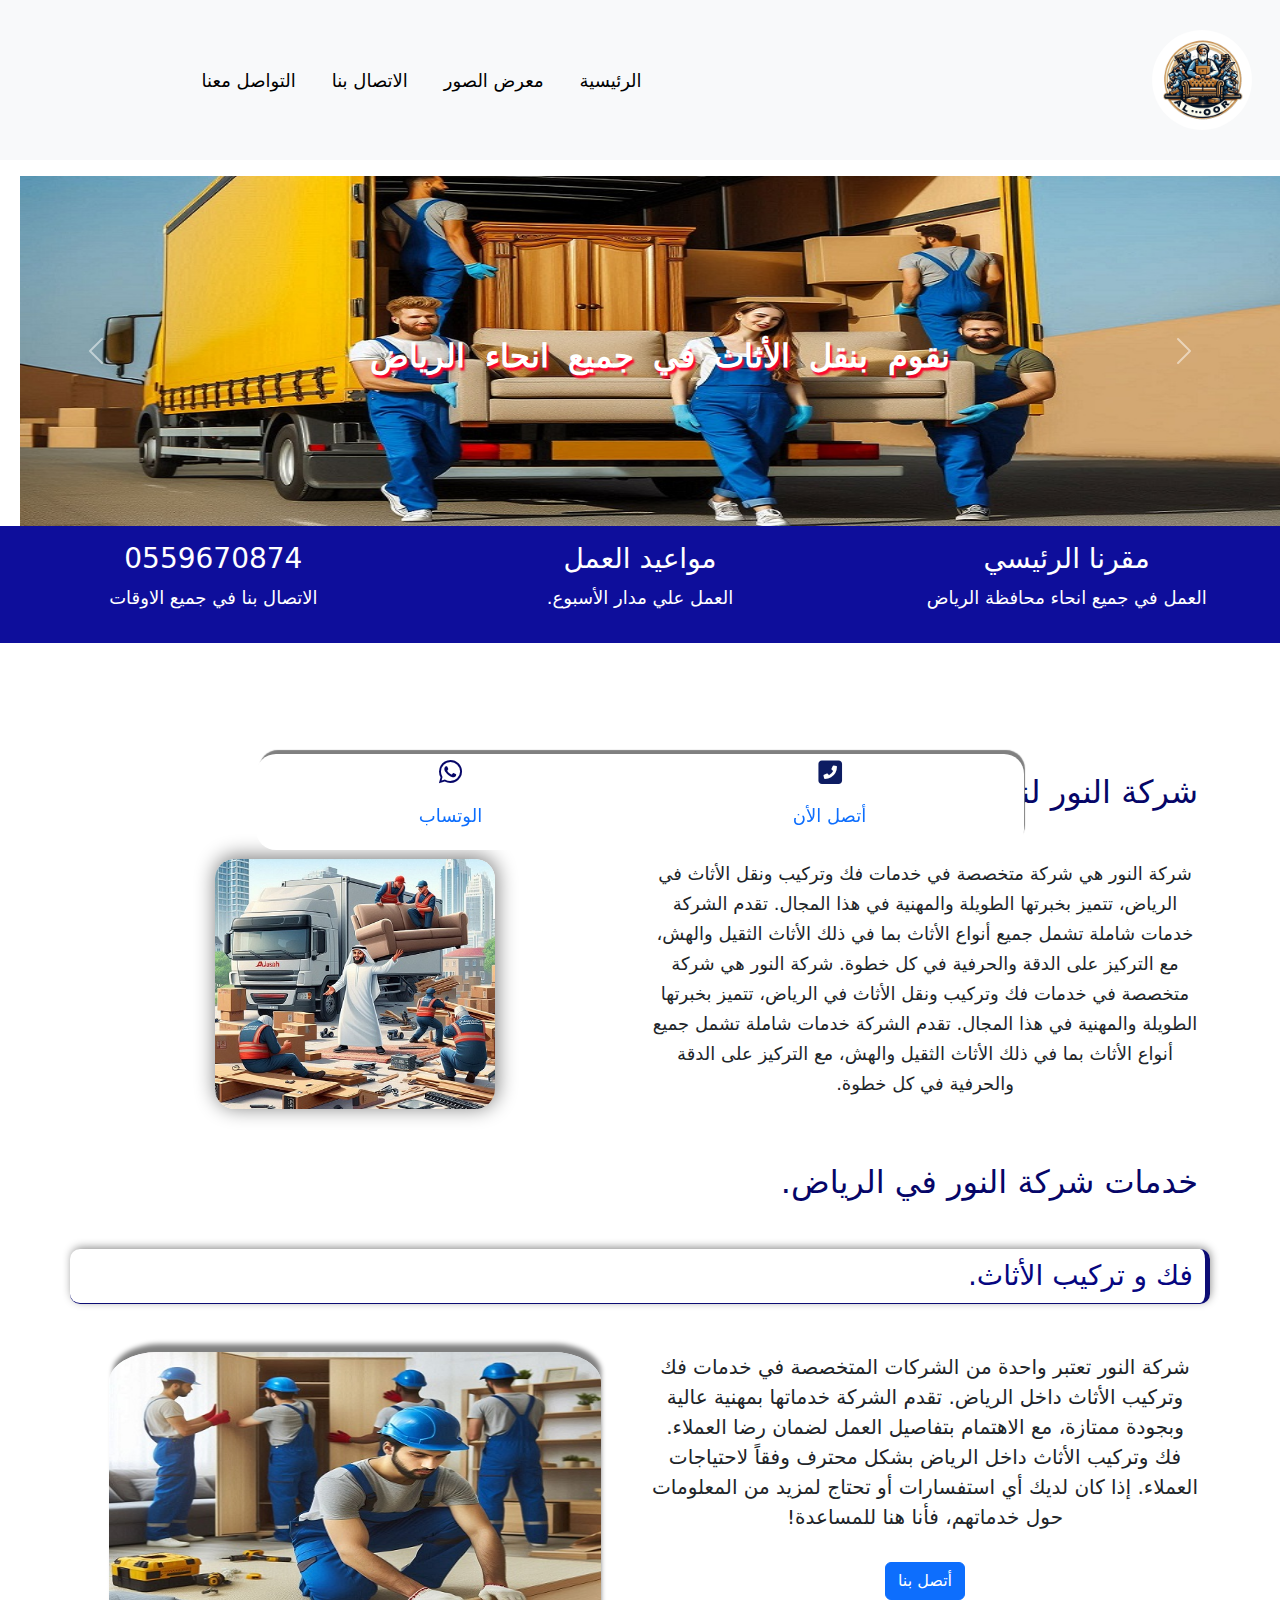
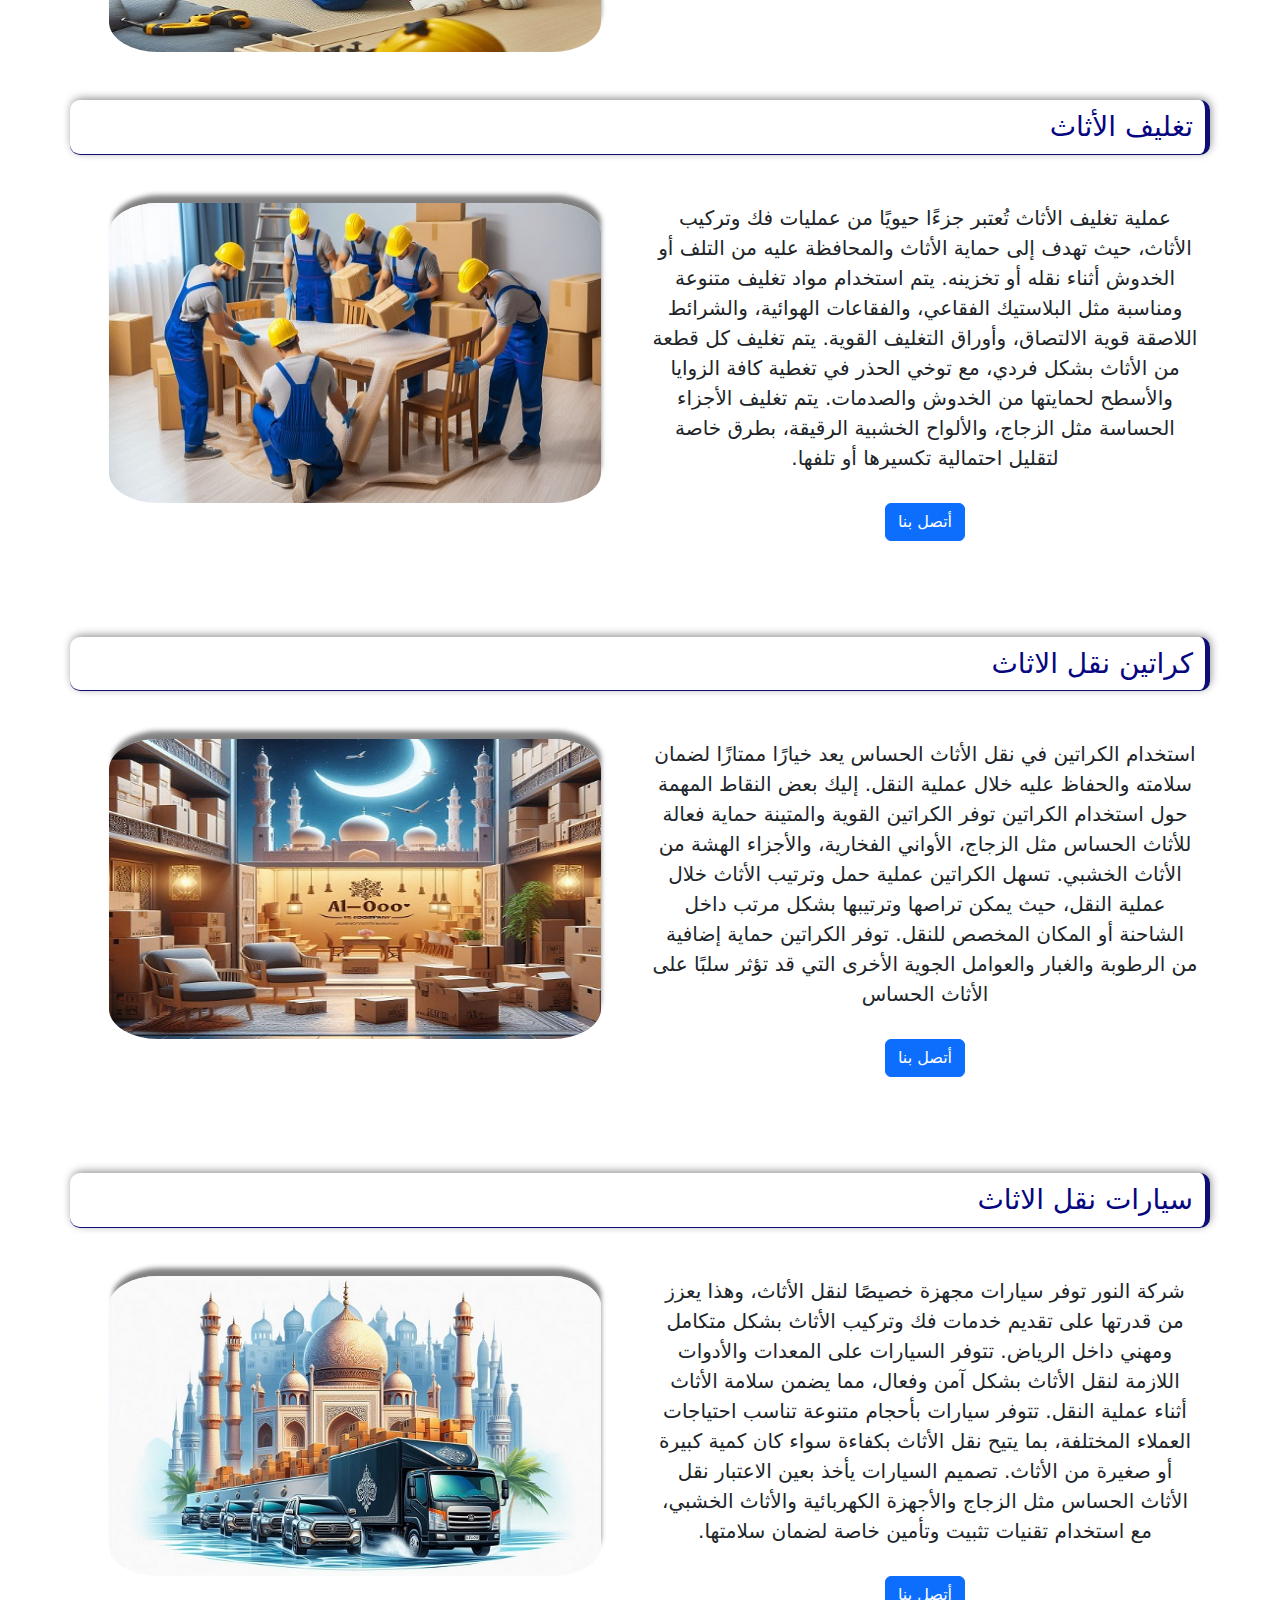
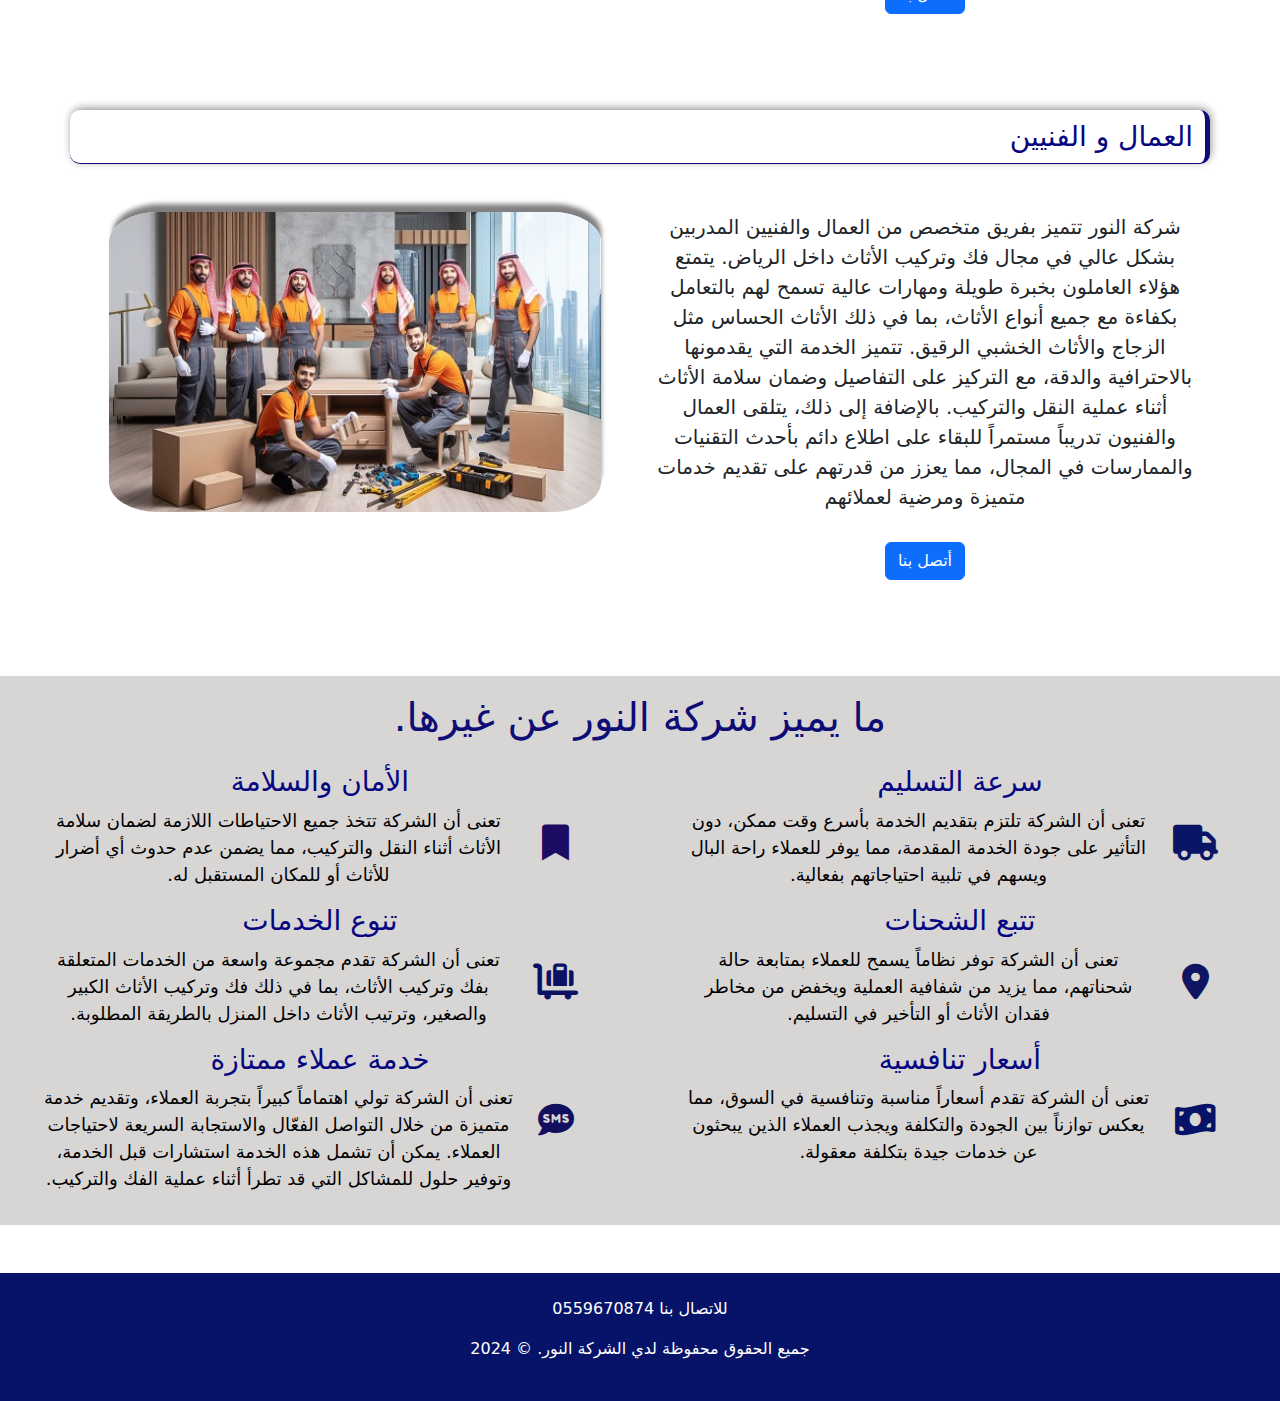
<file: index.html>
<!DOCTYPE html>
<html lang="en">

<head>
    <meta charset="UTF-8">
    <meta name="viewport" content="width=device-width, initial-scale=1.0">
    <meta name="keywords" content="شركة نقل أثاث , فك و تركيب الأثاث ,نقل أثاث, فك و تركيب عفش, تغليف أثاث">
    <meta name="description"
        content="شركة النور في الرياض تقدم خدمات ممتازة في فك وتركيب ونقل الأثاث، بأسعار تنافسية ومعايير عالية من الأمان والسلامة. نحن متخصصون في توفير خدمة عملاء متميزة وسرعة التسليم، مع تنوع الخدمات التي تشمل جميع أنواع الأثاث بمختلف أحجامه. اتصل بنا اليوم لتجربة خدمة محترفة وموثوقة في تلبية احتياجات نقل وتركيب أثاث منزلك أو مكتبك.">
    <title>elnoor</title>
    <link rel="shortcut icon" href="image/logo.png" type="image/x-icon">
    <link rel="stylesheet" href="css/style.css">
    <link rel="stylesheet" href="https://cdnjs.cloudflare.com/ajax/libs/font-awesome/6.0.0-beta3/css/all.min.css"
        integrity="sha512-..." crossorigin="anonymous" />
    <link href="https://cdn.jsdelivr.net/npm/bootstrap@5.3.3/dist/css/bootstrap.min.css" rel="stylesheet"
        integrity="sha384-QWTKZyjpPEjISv5WaRU9OFeRpok6YctnYmDr5pNlyT2bRjXh0JMhjY6hW+ALEwIH" crossorigin="anonymous">
    <script src="https://cdn.jsdelivr.net/npm/bootstrap@5.3.3/dist/js/bootstrap.bundle.min.js"
        integrity="sha384-YvpcrYf0tY3lHB60NNkmXc5s9fDVZLESaAA55NDzOxhy9GkcIdslK1eN7N6jIeHz"
        crossorigin="anonymous"></script>
</head>

<body>
    <!-- navbar  -->
    <nav class="navbar navbar-expand-lg navbar-light bg-light">
        <div class="container-fluid">
            <a class="navbar-brand" href="#">
                <img src="image/logo.png" width="100" height="100" alt="">
            </a>
            <button class="navbar-toggler" type="button" data-bs-toggle="collapse" data-bs-target="#navbarNavAltMarkup"
                aria-controls="navbarNavAltMarkup" aria-expanded="false" aria-label="Toggle navigation">
                <span class="navbar-toggler-icon"></span>
            </button>
            <div class="collapse navbar-collapse" id="navbarNavAltMarkup">
                <div class="navbar-nav">
                    <a class="nav-link active" aria-current="page" href="index.html">
                        الرئيسية
                    </a>
                    <a class="nav-link active" href="test.html">
                        معرض الصور
                    </a>

                    <a class="nav-link active" href="tel:++966 55 967 0874">
                        الاتصال بنا
                    </a>
                    <a class="nav-link active" href="https://wa.me/message/DI3I2WTFJTKYP1">
                        التواصل معنا
                    </a>
                </div>
            </div>
        </div>
    </nav>

    <!-- coursers -->
    <div id="carouselExampleInterval " class="carousel slide mt-3  " data-bs-ride="carousel">
        <div class="carousel-inner ">
            <div class="carousel-item active" data-bs-interval="5000">
                <img src="image/img1.jpeg" class="d-block w-100" alt="...">
                <div class="carousel-caption  d-md-block">

                    <h3 class="cap">
                        نقوم بنقل الأثاث في جميع انحاء الرياض
                    </h3>
                </div>
            </div>
            <div class="carousel-item" data-bs-interval="2000">
                <img src="image/img2.jpeg" class="d-block w-100" alt="...">
                <div class="carousel-caption  d-md-block">

                    <h3 class="cap">
                        نستخدم افضل الخامات للتغليف للحفاظ علي سلامة الأثاث
                    </h3>
                </div>
            </div>
            <div class="carousel-item">
                <img src="image/img3.jpeg" class="d-block w-100" alt="...">
                <div class="carousel-caption  d-md-block">

                    <h3 class="cap">
                        أفضل الفنيين و العمال في فك
                    </h3>
                </div>
            </div>
        </div>
        <button class="carousel-control-prev" type="button" data-bs-target="#carouselExampleInterval"
            data-bs-slide="prev">
            <span class="carousel-control-prev-icon" aria-hidden="true"></span>
            <span class="visually-hidden">Previous</span>
        </button>
        <button class="carousel-control-next" type="button" data-bs-target="#carouselExampleInterval"
            data-bs-slide="next">
            <span class="carousel-control-next-icon" aria-hidden="true"></span>
            <span class="visually-hidden">Next</span>
        </button>
    </div>
    <div class="container-fluid">
        <div class="about row text-center py-3 mb-5">
            <div class="col-md-4 ">
                <div>
                    <h3>
                        مقرنا الرئيسي
                    </h3>
                    <p>
                        العمل في جميع انحاء محافظة الرياض
                    </p>
                </div>
            </div>
            <div class="col-md-4 ">
                <div>
                    <h3>
                        مواعيد العمل
                    </h3>
                    <p>
                        العمل علي مدار الأسبوع.
                    </p>
                </div>
            </div>
            <div class="col-md-4 ">
                <div>
                    <h3>
                        <a href="tel:+966559670874">0559670874</a>
                    </h3>
                    <p>
                        الاتصال بنا في جميع الاوقات
                    </p>
                </div>
            </div>
        </div>
    </div>

    <!-- about -->
    <div class="container my-5">
        <h2 class="mb-5" style="color: #060668;">
            شركة النور لنقل الاثاث في الرياض.
        </h2>
        <div class="row">
            <div class="col-md-6 text-center">
                <div>
                    <p class="aboutus">
                        شركة النور هي شركة متخصصة في خدمات فك وتركيب ونقل الأثاث في الرياض، تتميز بخبرتها الطويلة
                        والمهنية
                        في هذا المجال. تقدم الشركة خدمات شاملة تشمل جميع أنواع الأثاث بما في ذلك الأثاث الثقيل والهش، مع
                        التركيز على الدقة والحرفية في كل خطوة.
                        شركة النور هي شركة متخصصة في خدمات فك وتركيب ونقل الأثاث في الرياض، تتميز بخبرتها الطويلة
                        والمهنية
                        في هذا المجال. تقدم الشركة خدمات شاملة تشمل جميع أنواع الأثاث بما في ذلك الأثاث الثقيل والهش، مع
                        التركيز على الدقة والحرفية في كل خطوة.
                    </p>
                </div>
            </div>
            <div class="col-md-6 text-center">
                <div>
                    <img src="image/img4.jpeg" alt="" class="elnoor">
                </div>
            </div>
        </div>
    </div>
    <div class="container">
        <h2 class="mb-5" style="color: #060668;">
            خدمات شركة النور في الرياض.
        </h2>
        <div class="row my-5">
            <h3 class="text-right serviceHeader mb-5">فك و تركيب الأثاث.</h3>

            <div class="col-md-6 text-center">
                <div class="texted mb-5">
                    شركة النور تعتبر واحدة من الشركات المتخصصة في خدمات فك وتركيب الأثاث داخل الرياض. تقدم الشركة
                    خدماتها بمهنية عالية وبجودة ممتازة، مع الاهتمام بتفاصيل العمل لضمان رضا العملاء.
                    فك وتركيب الأثاث داخل الرياض بشكل محترف وفقاً لاحتياجات العملاء. إذا كان لديك أي استفسارات أو تحتاج
                    لمزيد من المعلومات حول خدماتهم، فأنا هنا للمساعدة!
                    <br>
                    <br>
                    <a href="tel:+966559670874" class="btn btn-primary"> أتصل بنا</a>
                </div>
            </div>
            <div class="col-md-6 text-center">
                <div class="image">
                    <img src="image/fix1.jpeg" alt="">
                </div>
            </div>
        </div>

        <div class="row my-5">
            <h3 class="text-right serviceHeader mb-5">
                تغليف الأثاث
            </h3>

            <div class="col-md-6 text-center">
                <div class="texted mb-5">
                    عملية تغليف الأثاث تُعتبر جزءًا حيويًا من عمليات فك وتركيب الأثاث، حيث تهدف إلى حماية الأثاث
                    والمحافظة عليه من التلف أو الخدوش أثناء نقله أو تخزينه.
                    يتم استخدام مواد تغليف متنوعة ومناسبة مثل البلاستيك الفقاعي، والفقاعات الهوائية، والشرائط اللاصقة
                    قوية الالتصاق، وأوراق التغليف القوية.
                    يتم تغليف كل قطعة من الأثاث بشكل فردي، مع توخي الحذر في تغطية كافة الزوايا والأسطح لحمايتها من
                    الخدوش والصدمات.
                    يتم تغليف الأجزاء الحساسة مثل الزجاج، والألواح الخشبية الرقيقة، بطرق خاصة لتقليل احتمالية تكسيرها أو
                    تلفها.
                    <br>
                    <br>
                    <a href="tel:+966559670874" class="btn btn-primary"> أتصل بنا</a>
                </div>
            </div>
            <div class="col-md-6 text-center">
                <div class="image">
                    <img src="image/cover.jpeg" alt="">
                </div>
            </div>
        </div>

        <div class="row my-5">
            <h3 class="text-right serviceHeader mb-5">
                كراتين نقل الاثاث
            </h3>

            <div class="col-md-6 text-center">
                <div class="texted mb-5">
                    استخدام الكراتين في نقل الأثاث الحساس يعد خيارًا ممتازًا لضمان سلامته والحفاظ عليه خلال عملية النقل.
                    إليك بعض النقاط المهمة حول استخدام الكراتين
                    توفر الكراتين القوية والمتينة حماية فعالة للأثاث الحساس مثل الزجاج، الأواني الفخارية، والأجزاء الهشة
                    من الأثاث الخشبي.
                    تسهل الكراتين عملية حمل وترتيب الأثاث خلال عملية النقل، حيث يمكن تراصها وترتيبها بشكل مرتب داخل
                    الشاحنة أو المكان المخصص للنقل.
                    توفر الكراتين حماية إضافية من الرطوبة والغبار والعوامل الجوية الأخرى التي قد تؤثر سلبًا على الأثاث
                    الحساس
                    <br>
                    <br>
                    <a href="tel:+966559670874" class="btn btn-primary"> أتصل بنا</a>
                </div>
            </div>
            <div class="col-md-6 text-center">
                <div class="image">
                    <img src="image/box.jpeg" alt="">
                </div>
            </div>
        </div>

        <div class="row my-5">
            <h3 class="text-right serviceHeader mb-5">
                سيارات نقل الاثاث
            </h3>

            <div class="col-md-6 text-center">
                <div class="texted mb-5">
                    شركة النور توفر سيارات مجهزة خصيصًا لنقل الأثاث، وهذا يعزز من قدرتها على تقديم خدمات فك وتركيب
                    الأثاث بشكل متكامل ومهني داخل الرياض.
                    تتوفر السيارات على المعدات والأدوات اللازمة لنقل الأثاث بشكل آمن وفعال، مما يضمن سلامة الأثاث أثناء
                    عملية النقل.
                    تتوفر سيارات بأحجام متنوعة تناسب احتياجات العملاء المختلفة، بما يتيح نقل الأثاث بكفاءة سواء كان كمية
                    كبيرة أو صغيرة من الأثاث.
                    تصميم السيارات يأخذ بعين الاعتبار نقل الأثاث الحساس مثل الزجاج والأجهزة الكهربائية والأثاث الخشبي،
                    مع استخدام تقنيات تثبيت وتأمين خاصة لضمان سلامتها.
                    <br>
                    <br>
                    <a href="tel:+966559670874" class="btn btn-primary"> أتصل بنا</a>
                </div>
            </div>
            <div class="col-md-6 text-center">
                <div class="image">
                    <img src="image/cars.jpeg" alt="">
                </div>
            </div>
        </div>
        <div class="row my-5">
            <h3 class="text-right serviceHeader mb-5">
                العمال و الفنيين
            </h3>

            <div class="col-md-6 text-center">
                <div class="texted mb-5">
                    شركة النور تتميز بفريق متخصص من العمال والفنيين المدربين بشكل عالي في مجال فك وتركيب الأثاث داخل
                    الرياض. يتمتع هؤلاء العاملون بخبرة طويلة ومهارات عالية تسمح لهم بالتعامل بكفاءة مع جميع أنواع
                    الأثاث، بما في ذلك الأثاث الحساس مثل الزجاج والأثاث الخشبي الرقيق. تتميز الخدمة التي يقدمونها
                    بالاحترافية والدقة، مع التركيز على التفاصيل وضمان سلامة الأثاث أثناء عملية النقل والتركيب. بالإضافة
                    إلى ذلك، يتلقى العمال والفنيون تدريباً مستمراً للبقاء على اطلاع دائم بأحدث التقنيات والممارسات في
                    المجال، مما يعزز من قدرتهم على تقديم خدمات متميزة ومرضية لعملائهم
                    <br>
                    <br>
                    <a href="tel:+966559670874" class="btn btn-primary"> أتصل بنا</a>
                </div>
            </div>
            <div class="col-md-6 text-center">
                <div class="image">
                    <img src="image/employee.jpeg" alt="">
                </div>
            </div>
        </div>
    </div>
    <div class="container-fluid starts">
        <h1 class="text-center mb-4">
            ما يميز شركة النور عن غيرها.
        </h1>
        <div class="row">
            <div class="col-md-6 text-center">
                <div class="messtart">
                    <h3>
                        سرعة التسليم
                    </h3>
                    <div class="services">
                        <p class="ser1">
                            <i class="fa-solid fa-truck fa-2xl" style="color: #0a1565; display: block;"></i>
                        </p>
                        <p class="ser2">

                            تعنى أن الشركة تلتزم بتقديم الخدمة بأسرع وقت ممكن، دون التأثير على جودة الخدمة المقدمة، مما
                            يوفر للعملاء راحة البال ويسهم في تلبية احتياجاتهم بفعالية.
                        </p>
                    </div>
                </div>
            </div>

            <div class="col-md-6 text-center">
                <div class="messtart">
                    <h3>
                        الأمان والسلامة
                    </h3>
                    <div class="services">
                        <p class="ser1">
                            <i class="fa-solid fa-bookmark fa-2xl" style="color: #1d0c63; display: block;"></i>
                        </p>
                        <p class="ser2">
                            تعنى أن الشركة تتخذ جميع الاحتياطات اللازمة لضمان سلامة الأثاث أثناء النقل والتركيب، مما
                            يضمن عدم حدوث أي أضرار للأثاث أو للمكان المستقبل له.
                        </p>
                    </div>
                </div>
            </div>

            <div class="col-md-6 text-center">
                <div class="messtart">
                    <h3>
                        تتبع الشحنات
                    </h3>
                    <div class="services">
                        <p class="ser1">
                            <i class="fa-solid fa-location-dot fa-2xl" style="color: #0f1560;display: block;"></i>
                        </p>
                        <p class="ser2">
                            تعنى أن الشركة توفر نظاماً يسمح للعملاء بمتابعة حالة شحناتهم، مما يزيد من شفافية العملية
                            ويخفض من مخاطر فقدان الأثاث أو التأخير في التسليم.
                        </p>
                    </div>
                </div>
            </div>

            <div class="col-md-6 text-center">
                <div class="messtart">
                    <h3>
                        تنوع الخدمات
                    </h3>
                    <div class="services">
                        <p class="ser1">
                            <i class="fa-solid fa-cart-flatbed-suitcase fa-2xl"
                                style="color: #0c1263;display: block;"></i>
                        </p>
                        <p class="ser2">
                            تعنى أن الشركة تقدم مجموعة واسعة من الخدمات المتعلقة بفك وتركيب الأثاث، بما في ذلك فك وتركيب
                            الأثاث الكبير والصغير، وترتيب الأثاث داخل المنزل بالطريقة المطلوبة.
                        </p>
                    </div>
                </div>
            </div>

            <div class="col-md-6 text-center">
                <div class="messtart">
                    <h3>
                        أسعار تنافسية
                    </h3>
                    <div class="services">
                        <p class="ser1">
                            <i class="fa-solid fa-money-bill-wave fa-2xl" style="color: #061368;display: block;"></i>
                        </p>
                        <p class="ser2">
                            تعنى أن الشركة تقدم أسعاراً مناسبة وتنافسية في السوق، مما يعكس توازناً بين الجودة والتكلفة
                            ويجذب العملاء الذين يبحثون عن خدمات جيدة بتكلفة معقولة.
                        </p>
                    </div>
                </div>
            </div>

            <div class="col-md-6 text-center">
                <div class="messtart">
                    <h3>
                        خدمة عملاء ممتازة
                    </h3>
                    <div class="services">
                        <p class="ser1">
                            <i class="fa-solid fa-comment-sms fa-2xl" style="color: #130f60;display: block;"></i>
                        </p>
                        <p class="ser2">
                            تعنى أن الشركة تولي اهتماماً كبيراً بتجربة العملاء، وتقديم خدمة متميزة من خلال التواصل
                            الفعّال والاستجابة السريعة لاحتياجات العملاء. يمكن أن تشمل هذه الخدمة استشارات قبل الخدمة،
                            وتوفير حلول للمشاكل التي قد تطرأ أثناء عملية الفك والتركيب.
                        </p>
                    </div>
                </div>
            </div>


        </div>
    </div>
    <div class="communiction">
        <div class="phone text-center">
            <a href="">
                <p>
                    <i class="fa-solid fa-square-phone-flip fa-xl" style="color: #0d1c62;"></i>
                </p>
                <p>
                    أتصل الأن
                </p>
            </a>
        </div>
        <div class="whatsapp text-center">
            <a href="https://wa.me/message/DI3I2WTFJTKYP1">
                <p>
                    <i class="fa-brands fa-whatsapp fa-xl" style="color: #060668;"></i>
                </p>
                <p>
                    الوتساب
                </p>
            </a>
        </div>
    </div>
    <footer class="text-center mt-5" style="background-color: #061368; color: white;">
        <div class="py-4">
            <P>
                للاتصال بنا
                <a href="tel:+966559670874" style="color: white; text-decoration: none;">0559670874</a>
            </P>
            <p>
                جميع الحقوق محفوظة لدي الشركة النور.
                &copy 2024
            </p>
        </div>
    </footer>

</body>

</html>
</file>
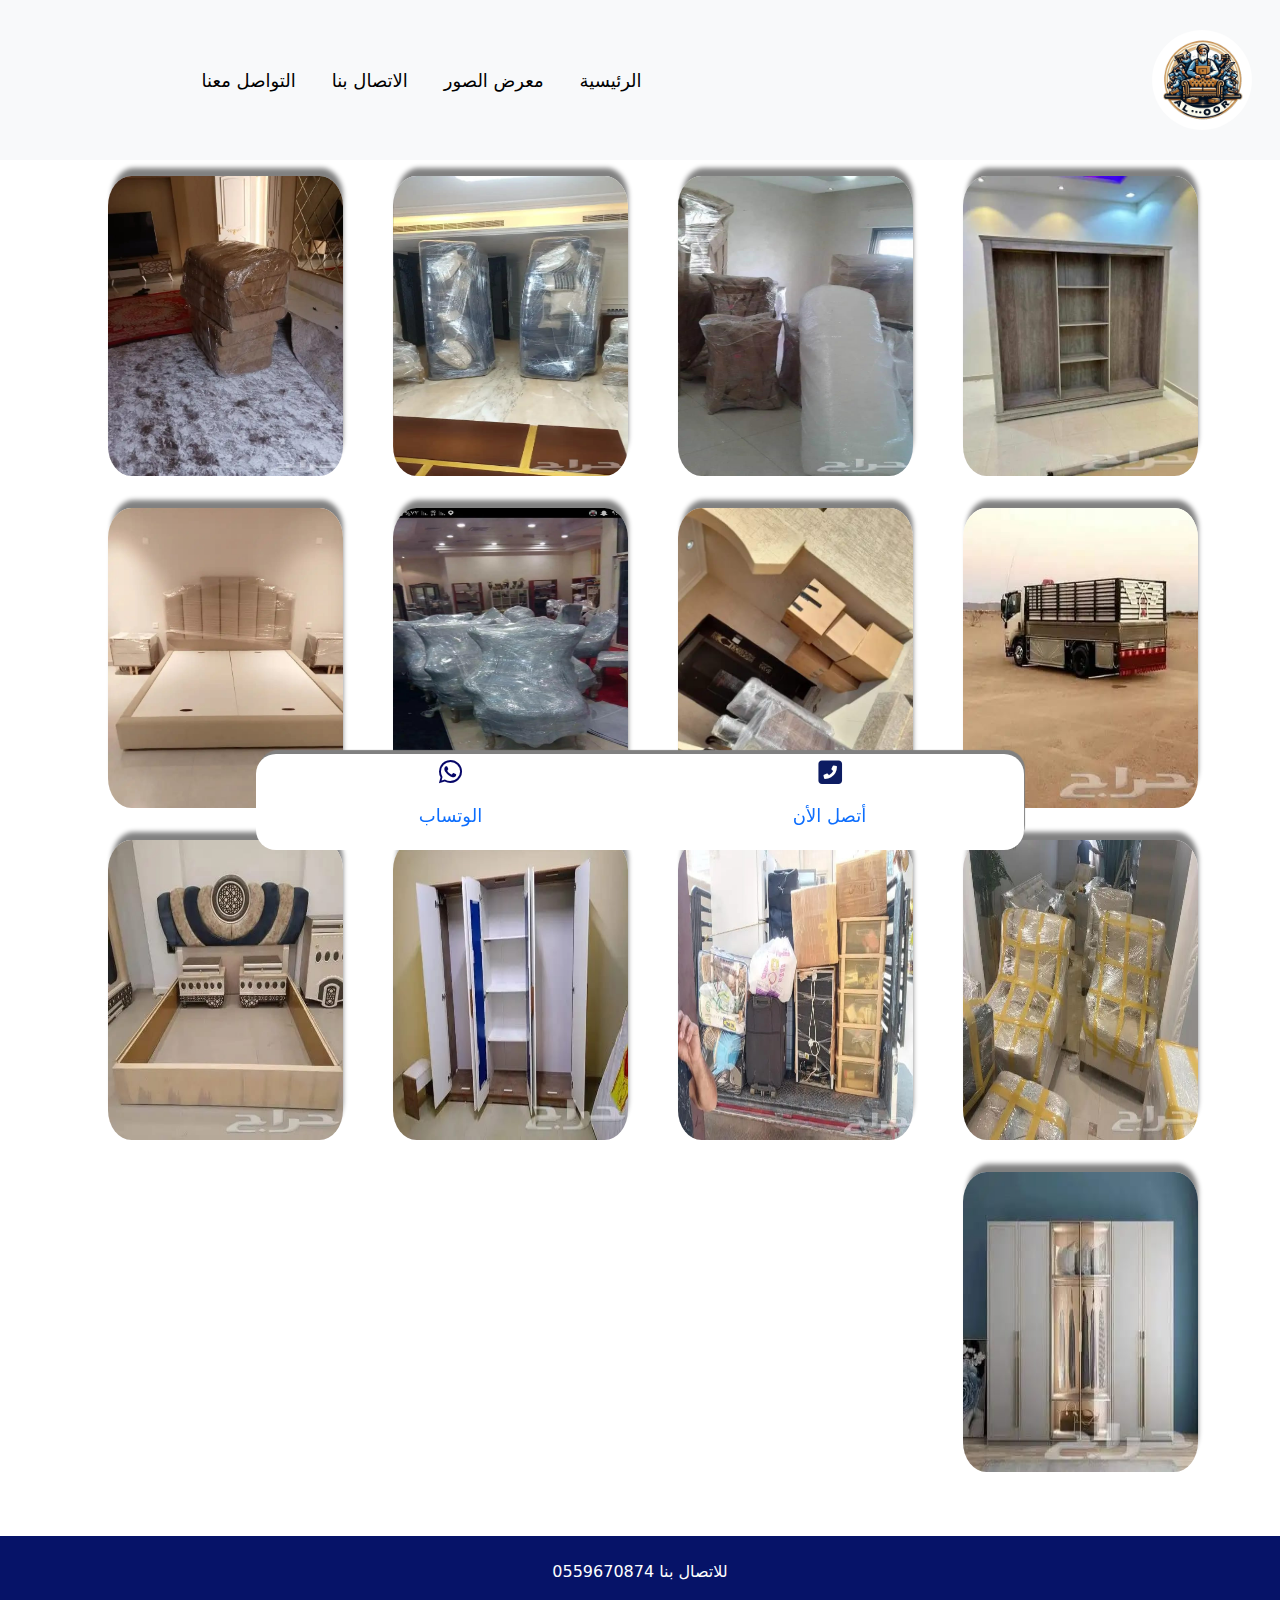
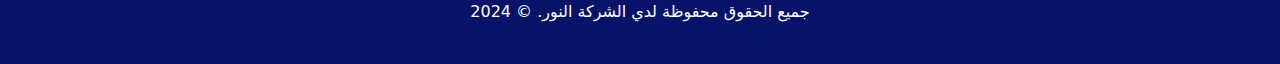
<file: test.html>
<!DOCTYPE html>
<html lang="en">

<head>
    <meta charset="UTF-8">
    <meta name="viewport" content="width=device-width, initial-scale=1.0">
    <meta name="keywords" content="شركة نقل أثاث , فك و تركيب الأثاث ,نقل أثاث, فك و تركيب عفش, تغليف أثاث">

    <meta name="description"
        content="شركة النور في الرياض تقدم خدمات ممتازة في فك وتركيب ونقل الأثاث، بأسعار تنافسية ومعايير عالية من الأمان والسلامة. نحن متخصصون في توفير خدمة عملاء متميزة وسرعة التسليم، مع تنوع الخدمات التي تشمل جميع أنواع الأثاث بمختلف أحجامه. اتصل بنا اليوم لتجربة خدمة محترفة وموثوقة في تلبية احتياجات نقل وتركيب أثاث منزلك أو مكتبك.">

    <title>Document</title>
    <link rel="stylesheet" href="css/style.css">
    <link rel="stylesheet" href="https://cdnjs.cloudflare.com/ajax/libs/font-awesome/6.0.0-beta3/css/all.min.css"
        integrity="sha512-..." crossorigin="anonymous" />
    <link href="https://cdn.jsdelivr.net/npm/bootstrap@5.3.3/dist/css/bootstrap.min.css" rel="stylesheet"
        integrity="sha384-QWTKZyjpPEjISv5WaRU9OFeRpok6YctnYmDr5pNlyT2bRjXh0JMhjY6hW+ALEwIH" crossorigin="anonymous">
    <script src="https://cdn.jsdelivr.net/npm/bootstrap@5.3.3/dist/js/bootstrap.bundle.min.js"
        integrity="sha384-YvpcrYf0tY3lHB60NNkmXc5s9fDVZLESaAA55NDzOxhy9GkcIdslK1eN7N6jIeHz"
        crossorigin="anonymous"></script>
</head>

<body>
    <!-- navbar  -->
    <nav class="navbar navbar-expand-lg navbar-light bg-light">
        <div class="container-fluid">
            <a class="navbar-brand" href="#">
                <img src="image/logo.png" width="100" height="100" alt="">
            </a>
            <button class="navbar-toggler" type="button" data-bs-toggle="collapse" data-bs-target="#navbarNavAltMarkup"
                aria-controls="navbarNavAltMarkup" aria-expanded="false" aria-label="Toggle navigation">
                <span class="navbar-toggler-icon"></span>
            </button>
            <div class="collapse navbar-collapse" id="navbarNavAltMarkup">
                <div class="navbar-nav">
                    <a class="nav-link active" aria-current="page" href="index.html">
                        الرئيسية
                    </a>
                    <a class="nav-link active" href="test.html">
                        معرض الصور
                    </a>

                    <a class="nav-link active" href="tel:+966 55 967 0874">
                        الاتصال بنا
                    </a>
                    <a class="nav-link active" href="https://wa.me/message/DI3I2WTFJTKYP1">
                        التواصل معنا
                    </a>
                </div>
            </div>
        </div>
    </nav>

    <div class="container">
        <div class="row">
            <div class="col-md-3 my-3">
                <div class="image">
                    <img src="image/work1.jpeg" alt="">
                </div>
            </div>
            <div class="col-md-3 my-3">
                <div class="image">
                    <img src="image/work2.jpeg" alt="">
                </div>
            </div>

            <div class="col-md-3 my-3">
                <div class="image">
                    <img src="image/work5.jpeg" alt="">
                </div>
            </div>
            <div class="col-md-3 my-3">
                <div class="image">
                    <img src="image/work6.jpeg" alt="">
                </div>
            </div>
            <div class="col-md-3 my-3">
                <div class="image">
                    <img src="image/work7.jpeg" alt="">
                </div>
            </div>
            <div class="col-md-3 my-3">
                <div class="image">
                    <img src="image/work8.jpeg" alt="">
                </div>
            </div>
            <div class="col-md-3 my-3">
                <div class="image">
                    <img src="image/work9.jpeg" alt="">
                </div>
            </div>
            <div class="col-md-3 my-3">
                <div class="image">
                    <img src="image/work11.jpeg" alt="">
                </div>
            </div>
            <div class="col-md-3 my-3">
                <div class="image">
                    <img src="image/work12.jpeg" alt="">
                </div>
            </div>
            <div class="col-md-3 my-3">
                <div class="image">
                    <img src="image/work13.jpeg" alt="">
                </div>
            </div>
            <div class="col-md-3 my-3">
                <div class="image">
                    <img src="image/work14.jpeg" alt="">
                </div>
            </div>
            <div class="col-md-3 my-3">
                <div class="image">
                    <img src="image/work15.jpeg" alt="">
                </div>
            </div>
            <div class="col-md-3 my-3">
                <div class="image">
                    <img src="image/work16.jpeg" alt="">
                </div>
            </div>

        </div>

    </div>
    </div>
    <div class="communiction">
        <div class="phone text-center">
            <a href="">
                <p>
                    <i class="fa-solid fa-square-phone-flip fa-xl" style="color: #0d1c62;"></i>
                </p>
                <p>
                    أتصل الأن
                </p>
            </a>
        </div>
        <div class="whatsapp text-center">
            <a href="https://wa.me/message/DI3I2WTFJTKYP1">
                <p>
                    <i class="fa-brands fa-whatsapp fa-xl" style="color: #060668;"></i>
                </p>
                <p>
                    الوتساب
                </p>
            </a>
        </div>
    </div>
    <footer class="text-center mt-5" style="background-color: #061368; color: white;">
        <div class="py-4">
            <P>
                للاتصال بنا
                <a href="tel:+966559670874" style="color: white; text-decoration: none;">0559670874</a>
            </P>
            <p>
                جميع الحقوق محفوظة لدي الشركة النور.
                &copy 2024
            </p>
        </div>
    </footer>

</body>

</html>
</file>
<file: css/style.css>
* {
    padding: 0px;
    margin: 0px;
}

body {
    direction: rtl;
    text-align: right;
}

.navbar-brand img {
    border-radius: 60%;
}

.container-fluid {
    color: black;
    padding: 17px 0px;
    font-size: 18px;
}

.navbar-nav {
    text-align: center;
}

.active {
    margin-left: 20px;
}

.collapse {
    margin-right: 40%;
}

/* courser */
.carousel-caption p {
    color: black;
}

.about {
    position: relative;
    top: -17px;
    background-color: rgb(14, 14, 155);
    color: white;
}

.about .col-md-4 a {
    color: white;
    text-decoration: none;
    width: auto;
}

.about .col-md-4 a:hover {
    color: orange;
}

.cap {
    color: white;
    font-size: xx-large;
    font-family: 'Courier New', Courier, monospace;
    font-weight: bolder;
    text-shadow: 2px 3px 2px rgb(255, 0, 43);
    position: relative;
    top: -100PX;
}

.carousel-item img {
    height: 350px;
    width: 100%;
}

.aboutus {
    font-size: 18px;
    line-height: 30px;
}

.elnoor {
    width: 280px;
    height: 250px;
    border-radius: 20px;
    box-shadow: 1px -2px 20px 1px grey;
}

.elnoor:hover {
    box-shadow: 2px -2px 20px 1px grey;
}

/* services */
.texted {
    line-height: 30px;
    font-size: 20px;
}

.image img {
    width: 90%;
    height: 300px;
    border-radius: 10%;
    box-shadow: 2px -10px 5px -2px grey;
}

.serviceHeader {
    border-right: 5px solid #0d0d75;
    box-shadow: 1px -2px 10px -1px grey;
    border-bottom: 1px solid #0d0d75;
    border-radius: 10px;
    padding: 10px 0px;
    color: #060680;
}

.starts {
    background-color: #c4bfbfa8;

}

.starts h1 {
    color: #0d0d75;
}

.messtart h3 {
    color: #060680;
}

.services {
    width: 90%;
    margin: auto;
}

.services .ser1 {
    width: 15%;
    position: relative;
    top: 35px;
    float: right;
}

.services .ser2 {
    width: 85%;
    float: right;
}

.communiction {
    box-sizing: border-box;
    width: 60%;
    margin: auto;
    background-color: white;
    padding: 5px;
    box-shadow: 2px -5px 1px -1px gray;
    border-radius: 20px;
    position: fixed;
    bottom: 50px;
    right: 20%;
}


.communiction .phone {
    width: 50%;
    font-size: 18px;
    float: right;
}

.phone a,
.whatsapp a {
    text-decoration: none;
}

.communiction .whatsapp {
    width: 50%;
    font-size: 18px;

    float: left;
}
</file>
